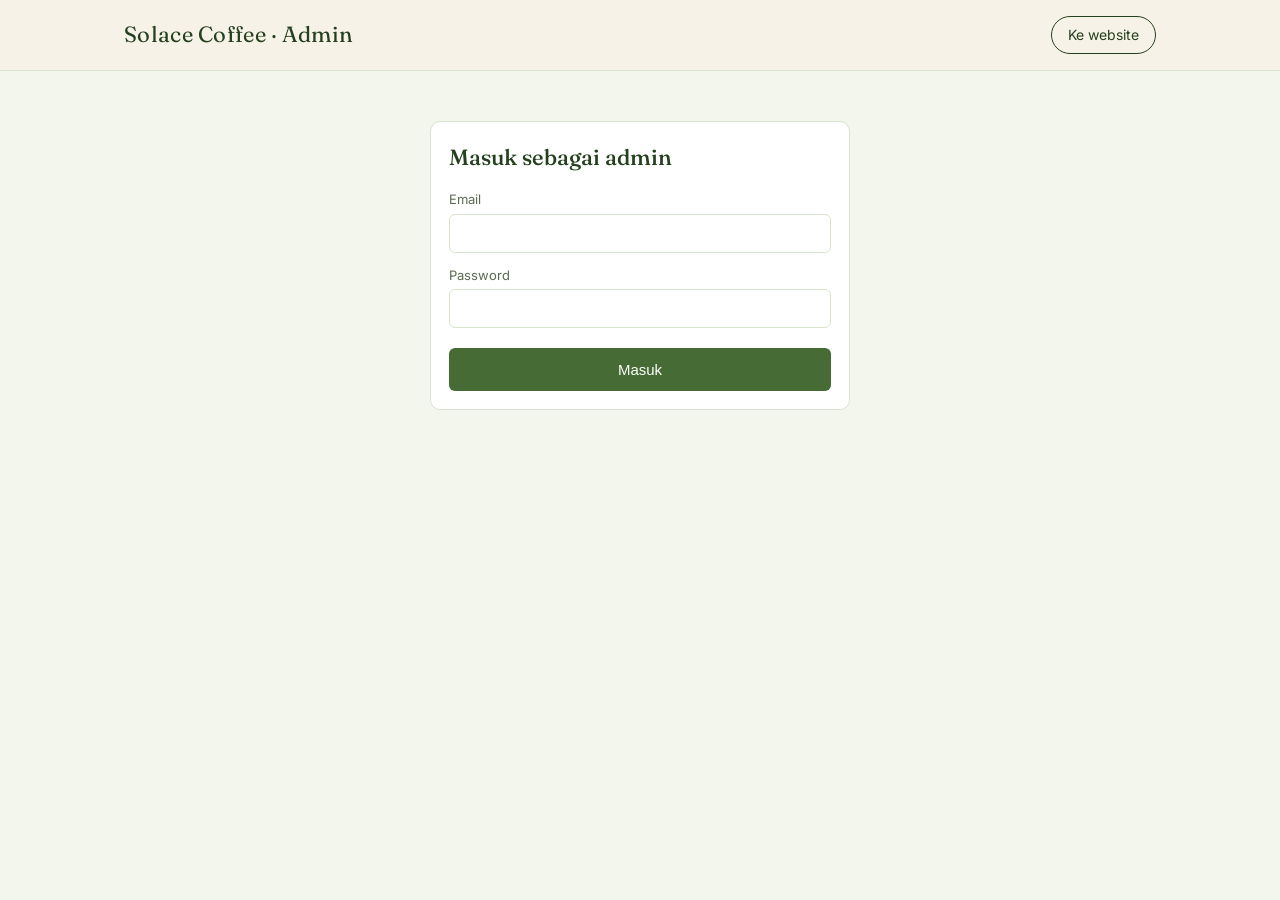
<file: sprint 3/frontend/public/admin.html>
<!DOCTYPE html>
<html lang="id">
<head>
<meta charset="UTF-8">
<meta name="viewport" content="width=device-width, initial-scale=1">
<title>Panel Admin - Solace Coffee</title>
<link rel="preconnect" href="https://fonts.googleapis.com">
<link rel="preconnect" href="https://fonts.gstatic.com" crossorigin>
<link href="https://fonts.googleapis.com/css2?family=Fraunces:wght@400;500;600&family=Inter:wght@400;500;600&display=swap" rel="stylesheet">
<link rel="stylesheet" href="styles.css">
</head>
<body>
<header>
  <div class="nav">
    <div class="brand">Solace Coffee &middot; Admin</div>
    <div class="nav-right">
      <div class="auth-area" id="authArea"></div>
      <a class="btn" href="index.html">Ke website</a>
    </div>
  </div>
</header>

<section>
  <div class="wrap">
    <!-- UC-02 Login (admin) -->
    <div id="loginBox" class="panel" style="max-width:420px;margin:0 auto">
      <h2 style="font-size:22px;margin-bottom:14px">Masuk sebagai admin</h2>
      <div id="loginError"></div>
      <div class="field"><label for="aEmail">Email</label><input id="aEmail" type="email" autocomplete="email"></div>
      <div class="field"><label for="aPass">Password</label><input id="aPass" type="password" autocomplete="current-password"></div>
      <button class="confirm-btn" id="loginBtn" onclick="adminLogin()">Masuk</button>
    </div>

    <div id="panel" style="display:none">
      <div class="tabs">
        <button class="tab active" id="tabMenu" onclick="showTab('menu')">Kelola Menu</button>
        <button class="tab" id="tabPesanan" onclick="showTab('pesanan')">Daftar Pesanan</button>
      </div>

      <!-- UC-08 Kelola Data Menu -->
      <div id="viewMenu">
        <div class="panel">
          <h3 id="formTitle" style="margin-bottom:12px">Tambah menu</h3>
          <div id="menuMsg"></div>
          <input type="hidden" id="mId">
          <div class="form-grid">
            <div class="field"><label for="mNama">Nama menu</label><input id="mNama"></div>
            <div class="field"><label for="mKategori">Kategori</label>
              <select id="mKategori"><option>Kopi</option><option>Non-Kopi</option><option>Snack</option><option>Makanan Berat</option><option>Dessert</option></select></div>
            <div class="field"><label for="mHarga">Harga (Rp)</label><input id="mHarga" type="number" min="0" step="500"></div>
            <div class="field full"><label for="mDeskripsi">Deskripsi</label><input id="mDeskripsi"></div>
          </div>
          <button class="btn btn-solid" id="mSimpan" onclick="simpanMenu()">Simpan</button>
          <button class="btn" onclick="resetForm()">Batal</button>
        </div>
        <div class="table-wrap">
          <table class="data"><thead><tr><th>Nama</th><th>Kategori</th><th>Harga</th><th>Deskripsi</th><th>Aksi</th></tr></thead><tbody id="menuRows"></tbody></table>
        </div>
      </div>

      <!-- UC-09 Lihat Daftar Pesanan dan UC-10 Ubah Status Pesanan -->
      <div id="viewPesanan" style="display:none">
        <div id="orderMsg"></div>
        <div class="table-wrap">
          <table class="data"><thead><tr><th>No.</th><th>Waktu</th><th>Pelanggan</th><th>Pesanan</th><th>Total</th><th>Pembayaran</th><th>Status</th><th>Ubah status</th></tr></thead><tbody id="orderRows"></tbody></table>
        </div>
      </div>
    </div>
  </div>
</section>
<script src="admin.js"></script>
</body>
</html>
</file>
<file: sprint 3/frontend/public/styles.css>
:root{
  --cream:#F2F6ED; --paper:#FFFFFF; --ink:#1E2B18; --ink-soft:#5B6B50;
  --brown:#25401F; --gold:#6E8F4C; --gold-dark:#466B34; --line:#D8E4CB;
  --green:#3D5C2E; --danger:#B23B2E;
  padding-top:env(safe-area-inset-top,0px); padding-bottom:env(safe-area-inset-bottom,0px);
}
:root:not([data-theme="light"]){ }
*{box-sizing:border-box;}
html,body{margin:0;background:var(--cream);color:var(--ink);font-family:'Inter',sans-serif;line-height:1.6;overflow-x:hidden;}
h1,h2,h3{font-family:'Fraunces',serif;font-weight:500;margin:0;color:var(--brown);}
img,svg{max-width:100%;}
a{color:inherit;}
.wrap{max-width:1080px;margin:0 auto;padding:0 24px;}

header{position:sticky;top:0;z-index:40;background:rgba(247,241,230,0.92);backdrop-filter:blur(6px);border-bottom:1px solid var(--line);padding-top:env(safe-area-inset-top,0px);}
.nav{display:flex;align-items:center;justify-content:space-between;padding:16px 24px;max-width:1080px;margin:0 auto;}
.brand{font-family:'Fraunces',serif;font-size:22px;color:var(--brown);letter-spacing:0.3px;}
.nav-links{display:flex;gap:28px;font-size:15px;color:var(--ink-soft);}
.nav-links a{text-decoration:none;}
.nav-links a:hover{color:var(--brown);}
.cart-btn{position:relative;background:var(--brown);color:#fff;border:none;border-radius:30px;padding:10px 20px;font-size:14px;cursor:pointer;font-family:'Inter',sans-serif;}
.cart-btn:hover{background:var(--ink);}
.cart-count{position:absolute;top:-6px;right:-6px;background:var(--gold);color:#fff;font-size:11px;border-radius:50%;width:20px;height:20px;display:flex;align-items:center;justify-content:center;}

.hero{padding:80px 24px 60px;text-align:left;}
.hero-inner{max-width:1080px;margin:0 auto;display:grid;grid-template-columns:1.2fr 0.8fr;gap:40px;align-items:center;}
.hero h1{font-size:44px;line-height:1.15;max-width:520px;}
.hero p{color:var(--ink-soft);font-size:17px;max-width:440px;margin-top:16px;}
.hero .cta{display:inline-block;margin-top:28px;background:var(--gold-dark);color:#fff;padding:14px 28px;border-radius:4px;text-decoration:none;font-size:15px;}
.hero .cta:hover{background:var(--brown);}
.hero-cup{width:100%;height:280px;background:linear-gradient(180deg,#DCE8CE,#C3D8AE);border-radius:12px;display:flex;align-items:center;justify-content:center;position:relative;}
.cup{width:120px;height:130px;position:relative;}
.cup .body{position:absolute;bottom:0;left:10px;width:100px;height:100px;background:var(--paper);border-radius:0 0 40px 40px;border:3px solid var(--brown);}
.cup .coffee{position:absolute;top:12px;left:16px;width:88px;height:20px;background:var(--gold-dark);border-radius:50%;}
.cup .handle{position:absolute;right:-14px;top:35px;width:28px;height:36px;border:6px solid var(--brown);border-left:none;border-radius:0 20px 20px 0;}
.steam{position:absolute;top:-30px;left:40px;width:6px;height:26px;background:rgba(180,129,60,0.4);border-radius:4px;transform:rotate(-6deg);}

@media (prefers-reduced-motion: no-preference){
  .steam{animation:rise 3s ease-in-out infinite;}
  @keyframes rise{0%,100%{opacity:.3;transform:translateY(0) rotate(-6deg);}50%{opacity:.7;transform:translateY(-6px) rotate(-6deg);}}
}

section{padding:50px 24px;}
.section-head{display:flex;align-items:baseline;justify-content:space-between;margin-bottom:28px;flex-wrap:wrap;gap:12px;}
.section-head h2{font-size:28px;}

.tabs{display:flex;gap:10px;flex-wrap:wrap;margin-bottom:32px;}
.tab{border:1px solid var(--line);background:var(--paper);padding:8px 16px;border-radius:30px;font-size:14px;cursor:pointer;color:var(--ink-soft);}
.tab.active{background:var(--brown);color:#fff;border-color:var(--brown);}

.grid{display:grid;grid-template-columns:repeat(auto-fit,minmax(230px,1fr));gap:20px;}
.card{background:var(--paper);border:1px solid var(--line);border-radius:10px;padding:18px;display:flex;flex-direction:column;gap:6px;}
.card h3{font-size:17px;}
.card .desc{font-size:13px;color:var(--ink-soft);min-height:32px;}
.card .row{display:flex;align-items:center;justify-content:space-between;margin-top:10px;}
.price{font-weight:600;color:var(--brown);}
.add-btn{background:transparent;border:1px solid var(--brown);color:var(--brown);border-radius:6px;padding:7px 14px;font-size:13px;cursor:pointer;}
.add-btn:hover{background:var(--brown);color:#fff;}

.location{display:grid;grid-template-columns:1fr 1fr;gap:30px;align-items:start;}
.location .map-box{background:var(--paper);border:1px solid var(--line);border-radius:10px;height:200px;display:flex;align-items:center;justify-content:center;color:var(--ink-soft);font-size:14px;}
.location ul{list-style:none;padding:0;margin:0;color:var(--ink-soft);font-size:15px;}
.location li{padding:6px 0;border-bottom:1px dashed var(--line);}

footer{padding:30px 24px;text-align:center;color:var(--ink-soft);font-size:13px;border-top:1px solid var(--line);}

/* Cart drawer */
.overlay{position:fixed;inset:0;background:rgba(42,29,20,0.4);display:none;z-index:60;}
.overlay.open{display:block;}
.drawer{position:fixed;top:0;right:0;width:360px;max-width:92vw;height:100%;background:var(--paper);z-index:61;transform:translateX(100%);transition:transform .25s ease;display:flex;flex-direction:column;padding-top:env(safe-area-inset-top,0px);padding-bottom:env(safe-area-inset-bottom,0px);}
.drawer.open{transform:translateX(0);}
.drawer-head{display:flex;justify-content:space-between;align-items:center;padding:20px;border-bottom:1px solid var(--line);}
.drawer-head button{background:none;border:none;font-size:20px;cursor:pointer;color:var(--ink-soft);}
.drawer-items{flex:1;overflow-y:auto;padding:16px 20px;}
.cart-item{display:flex;justify-content:space-between;align-items:center;padding:10px 0;border-bottom:1px solid var(--line);gap:10px;}
.cart-item .name{font-size:14px;}
.qty{display:flex;align-items:center;gap:8px;}
.qty button{width:24px;height:24px;border:1px solid var(--line);background:#fff;border-radius:4px;cursor:pointer;}
.empty-msg{color:var(--ink-soft);font-size:14px;padding:20px 0;}
.drawer-foot{padding:18px 20px;border-top:1px solid var(--line);}
.total-row{display:flex;justify-content:space-between;font-weight:600;margin-bottom:14px;color:var(--brown);}
.checkout-btn{width:100%;background:var(--brown);color:#fff;border:none;padding:13px;border-radius:6px;font-size:15px;cursor:pointer;}
.checkout-btn:hover{background:var(--ink);}
.checkout-btn:disabled{opacity:.5;cursor:not-allowed;}

/* Checkout modal */
.modal-overlay{position:fixed;inset:0;background:rgba(42,29,20,0.5);display:none;align-items:center;justify-content:center;z-index:70;padding:20px;}
.modal-overlay.open{display:flex;}
.modal{background:var(--paper);border-radius:12px;max-width:440px;width:100%;max-height:88vh;overflow-y:auto;padding:26px;}
.modal h2{font-size:22px;margin-bottom:4px;}
.modal .sub{color:var(--ink-soft);font-size:13px;margin-bottom:18px;}
.pay-option{display:flex;align-items:center;gap:10px;border:1px solid var(--line);border-radius:8px;padding:12px 14px;margin-bottom:10px;cursor:pointer;}
.pay-option.selected{border-color:var(--gold-dark);background:#FBF4E7;}
.pay-option input{accent-color:var(--brown);}
.pay-option .label{font-size:14px;}
.pay-option .sub-label{font-size:12px;color:var(--ink-soft);}
.qris-box{display:none;text-align:center;padding:14px 0;}
.qris-box.show{display:block;}
.qr{width:130px;height:130px;margin:0 auto 10px;background:
  repeating-linear-gradient(0deg,#1E2B18 0 6px, transparent 6px 12px),
  repeating-linear-gradient(90deg,#1E2B18 0 6px, transparent 6px 12px);
  background-blend-mode:multiply;background-color:#fff;border:6px solid #1E2B18;border-radius:6px;}
.field-error{color:var(--danger);font-size:12px;margin-top:-6px;margin-bottom:10px;}
.confirm-btn{width:100%;background:var(--gold-dark);color:#fff;border:none;padding:13px;border-radius:6px;font-size:15px;cursor:pointer;margin-top:8px;}
.confirm-btn:hover{background:var(--brown);}
.success{text-align:center;padding:10px 0;}
.success .ok{width:56px;height:56px;border-radius:50%;background:var(--green);color:#fff;display:flex;align-items:center;justify-content:center;font-size:28px;margin:0 auto 14px;}
.close-modal{background:none;border:1px solid var(--line);border-radius:6px;padding:10px;width:100%;margin-top:10px;cursor:pointer;color:var(--ink-soft);}

@media (max-width: 720px){
  .hero-inner{grid-template-columns:1fr;}
  .hero h1{font-size:32px;}
  .location{grid-template-columns:1fr;}
  .nav-links{display:none;}
}

/* ---------- Komponen tambahan Sprint 3 ---------- */
.nav-right{display:flex;align-items:center;gap:12px;flex-wrap:wrap;justify-content:flex-end}
.auth-area{display:flex;align-items:center;gap:8px;font-size:14px;color:var(--ink-soft);flex-wrap:wrap}
.btn{display:inline-block;border:1px solid var(--brown);background:transparent;color:var(--brown);border-radius:30px;padding:8px 16px;font-size:14px;cursor:pointer;font-family:'Inter',sans-serif;text-decoration:none;line-height:1.4}
.btn:hover{background:var(--brown);color:#fff}
.btn-solid{background:var(--brown);color:#fff}
.btn-solid:hover{background:var(--ink)}
.btn-danger{border-color:var(--danger);color:var(--danger)}
.btn-danger:hover{background:var(--danger);color:#fff}
.btn:disabled{opacity:.5;cursor:not-allowed}
.field{margin-bottom:12px}
.field label{display:block;font-size:13px;color:var(--ink-soft);margin-bottom:4px}
.field input,.field select,.field textarea{width:100%;padding:10px 12px;border:1px solid var(--line);border-radius:6px;font-size:14px;font-family:'Inter',sans-serif;background:#fff;color:var(--ink)}
.field input:focus,.field select:focus,.field textarea:focus{outline:2px solid var(--gold);outline-offset:0}
.auth-tabs{display:flex;gap:8px;margin-bottom:16px}
.alert{padding:10px 12px;border-radius:6px;font-size:13px;margin-bottom:12px}
.alert.error{background:#FBE9E7;color:#8A2A1E}
.alert.info{background:#EEF3E6;color:var(--brown)}
.sub-label{font-size:12px;color:var(--ink-soft)}
.summary{border-top:1px solid var(--line);border-bottom:1px solid var(--line);padding:8px 0;margin-bottom:14px}
.sum-row{display:flex;justify-content:space-between;gap:10px;font-size:14px;padding:3px 0}
.sum-row.total{font-weight:600;color:var(--brown);border-top:1px dashed var(--line);margin-top:4px;padding-top:6px}
.badge{display:inline-block;padding:2px 10px;border-radius:20px;font-size:12px;font-weight:600;text-transform:capitalize}
.badge.menunggu{background:#FBF3D0;color:#7A6212}
.badge.diproses{background:#DCE8CE;color:#25401F}
.badge.selesai{background:#25401F;color:#fff}
.badge.dibatalkan{background:#EDE3E1;color:#7A3B32}
.order{background:var(--paper);border:1px solid var(--line);border-radius:10px;padding:16px;margin-bottom:14px}
.order-head{display:flex;justify-content:space-between;align-items:center;gap:10px;flex-wrap:wrap}
.order-items{font-size:13px;color:var(--ink-soft);margin:8px 0}
.order-actions{display:flex;gap:8px;margin-top:12px;flex-wrap:wrap}
.table-wrap{overflow-x:auto}
table.data{width:100%;border-collapse:collapse;font-size:14px;background:var(--paper)}
table.data th,table.data td{border-bottom:1px solid var(--line);padding:9px 10px;text-align:left;vertical-align:top}
table.data th{background:var(--cream);color:var(--brown);font-weight:600;white-space:nowrap}
.panel{background:var(--paper);border:1px solid var(--line);border-radius:10px;padding:18px;margin-bottom:20px}
.form-grid{display:grid;grid-template-columns:2fr 1fr 1fr;gap:12px}
.form-grid .full{grid-column:1 / -1}
.row-actions{display:flex;gap:6px;flex-wrap:wrap}
.btn.small{padding:4px 12px;font-size:13px}
@media (max-width: 720px){.form-grid{grid-template-columns:1fr}.nav{flex-wrap:wrap;gap:10px}}
</file>
